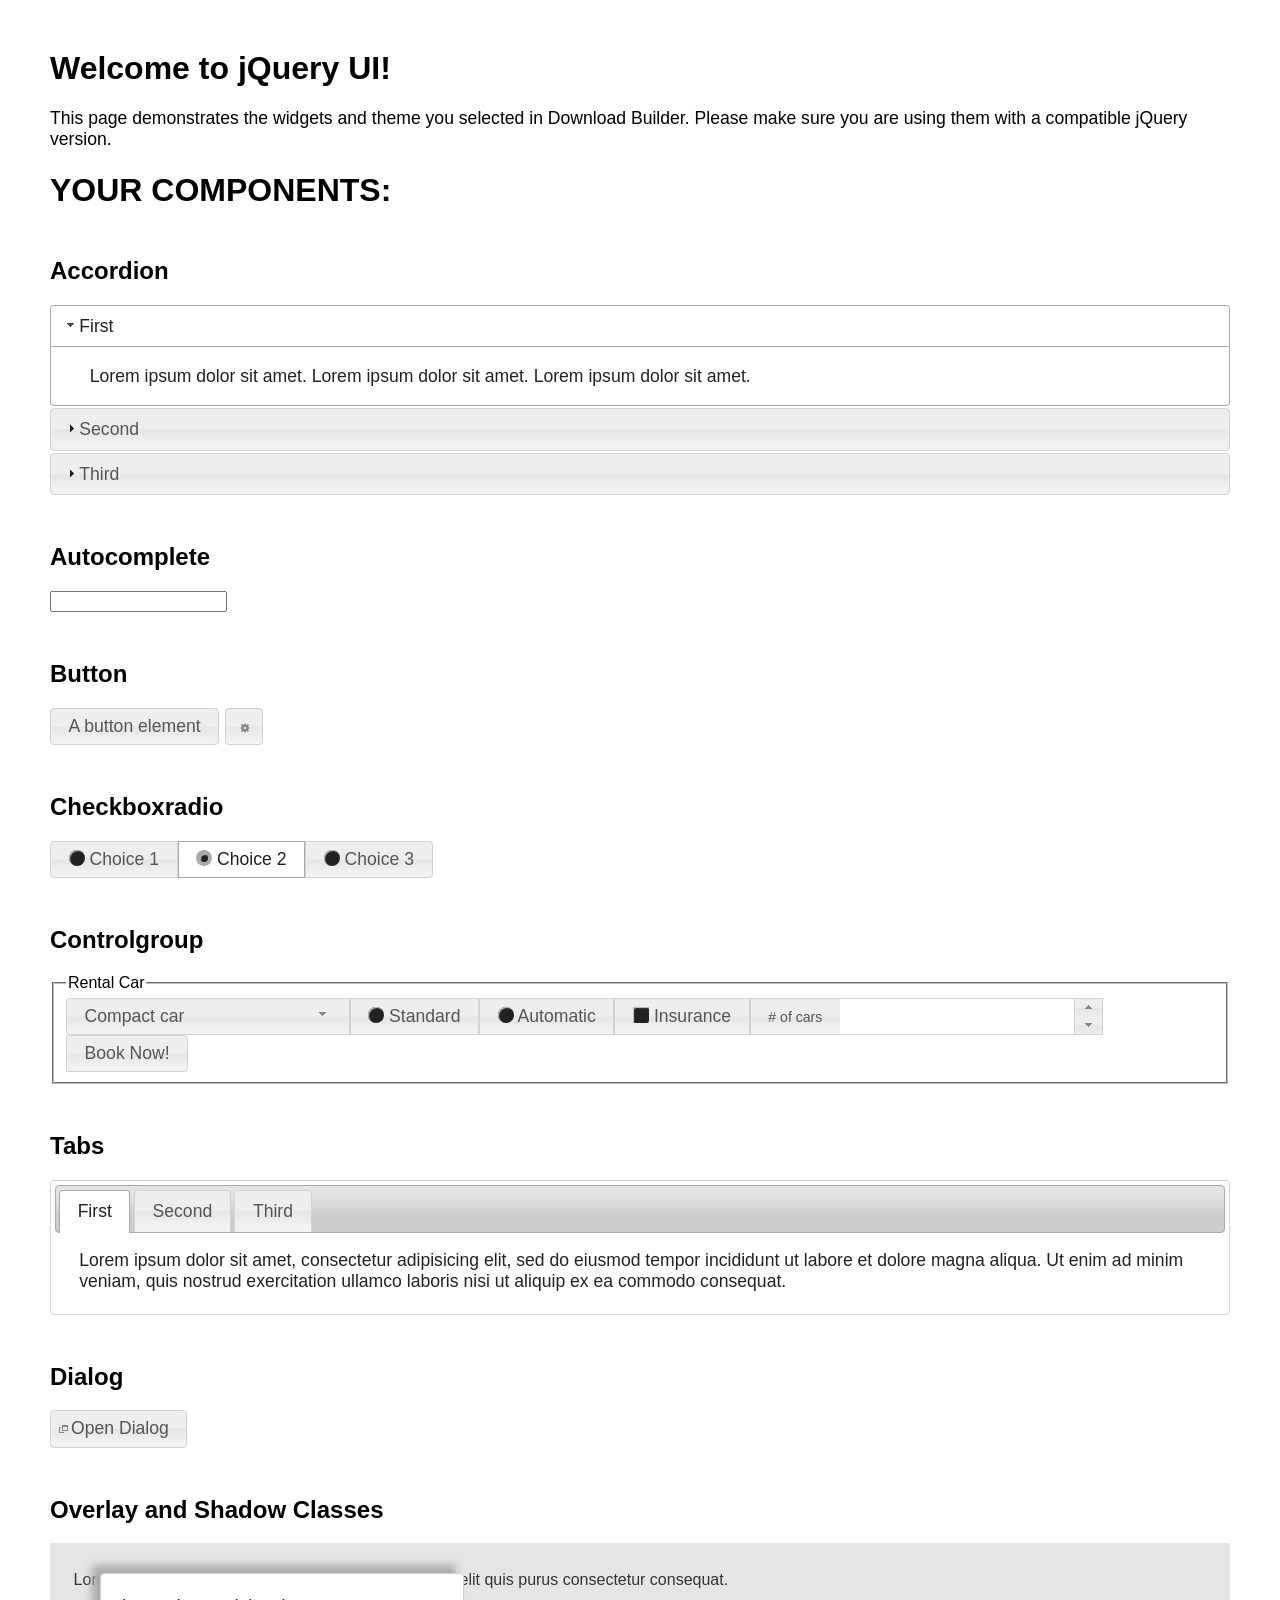
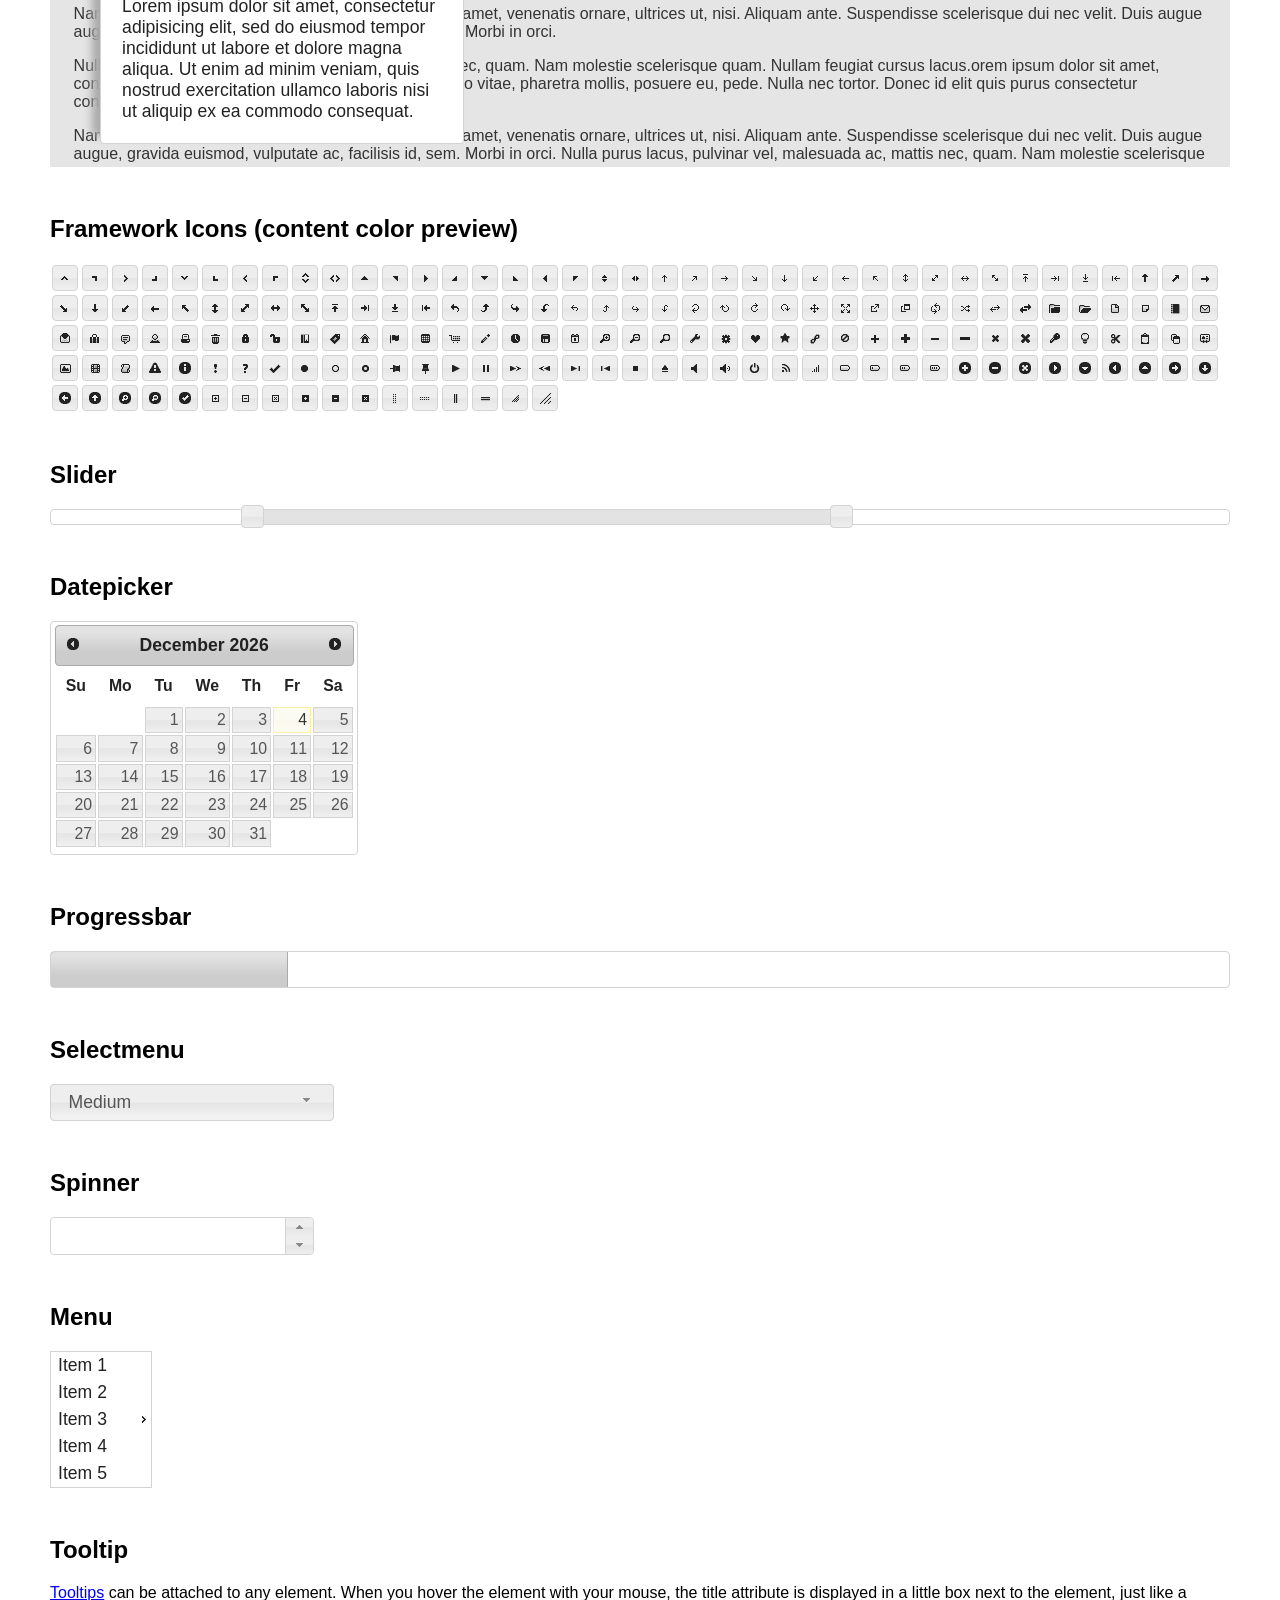
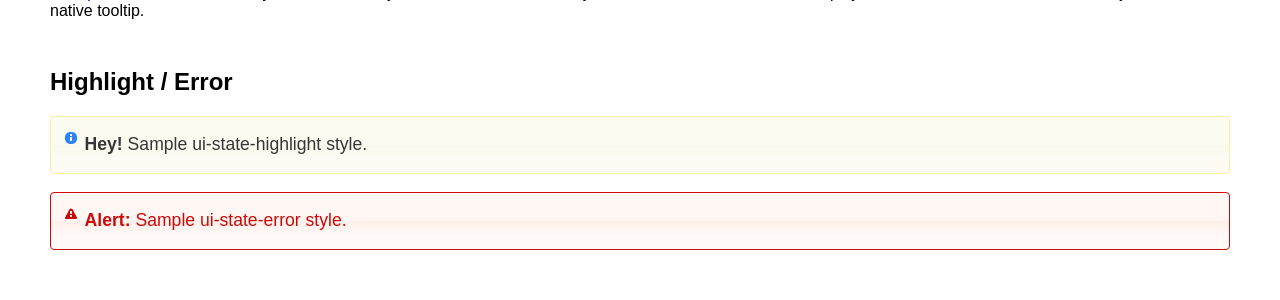
<file: libraries/jquery-ui-1.14.1.custom/index.html>
<!doctype html>
<html lang="us">
<head>
	<meta charset="utf-8">
	<title>jQuery UI Example Page</title>
	<link href="jquery-ui.css" rel="stylesheet">
	<style>
	body{
		font-family: "Trebuchet MS", sans-serif;
		margin: 50px;
	}
	.demoHeaders {
		margin-top: 2em;
	}
	#dialog-link {
		padding: .4em 1em .4em 20px;
		text-decoration: none;
		position: relative;
	}
	#dialog-link span.ui-icon {
		margin: 0 5px 0 0;
		position: absolute;
		left: .2em;
		top: 50%;
		margin-top: -8px;
	}
	#icons {
		margin: 0;
		padding: 0;
	}
	#icons li {
		margin: 2px;
		position: relative;
		padding: 4px 0;
		cursor: pointer;
		float: left;
		list-style: none;
	}
	#icons span.ui-icon {
		float: left;
		margin: 0 4px;
	}
	.fakewindowcontain .ui-widget-overlay {
		position: absolute;
	}
	select {
		width: 200px;
	}
	</style>
</head>
<body>

<h1>Welcome to jQuery UI!</h1>

<div class="ui-widget">
	<p>This page demonstrates the widgets and theme you selected in Download Builder. Please make sure you are using them with a compatible jQuery version.</p>
</div>

<h1>YOUR COMPONENTS:</h1>

<!-- Accordion -->
<h2 class="demoHeaders">Accordion</h2>
<div id="accordion">
	<h3>First</h3>
	<div>Lorem ipsum dolor sit amet. Lorem ipsum dolor sit amet. Lorem ipsum dolor sit amet.</div>
	<h3>Second</h3>
	<div>Phasellus mattis tincidunt nibh.</div>
	<h3>Third</h3>
	<div>Nam dui erat, auctor a, dignissim quis.</div>
</div>

<!-- Autocomplete -->
<h2 class="demoHeaders">Autocomplete</h2>
<div>
	<input id="autocomplete" title="type &quot;a&quot;">
</div>

<!-- Button -->
<h2 class="demoHeaders">Button</h2>
<button id="button">A button element</button>
<button id="button-icon">An icon-only button</button>

<!-- Checkboxradio -->
<h2 class="demoHeaders">Checkboxradio</h2>
<form style="margin-top: 1em;">
	<div id="radioset">
		<input type="radio" id="radio1" name="radio"><label for="radio1">Choice 1</label>
		<input type="radio" id="radio2" name="radio" checked="checked"><label for="radio2">Choice 2</label>
		<input type="radio" id="radio3" name="radio"><label for="radio3">Choice 3</label>
	</div>
</form>

<!-- Controlgroup -->
<h2 class="demoHeaders">Controlgroup</h2>
<fieldset>
	<legend>Rental Car</legend>
	<div id="controlgroup">
		<select id="car-type">
			<option>Compact car</option>
			<option>Midsize car</option>
			<option>Full size car</option>
			<option>SUV</option>
			<option>Luxury</option>
			<option>Truck</option>
			<option>Van</option>
		</select>
		<label for="transmission-standard">Standard</label>
		<input type="radio" name="transmission" id="transmission-standard">
		<label for="transmission-automatic">Automatic</label>
		<input type="radio" name="transmission" id="transmission-automatic">
		<label for="insurance">Insurance</label>
		<input type="checkbox" name="insurance" id="insurance">
		<label for="horizontal-spinner" class="ui-controlgroup-label"># of cars</label>
		<input id="horizontal-spinner" class="ui-spinner-input">
		<button>Book Now!</button>
	</div>
</fieldset>

<!-- Tabs -->
<h2 class="demoHeaders">Tabs</h2>
<div id="tabs">
	<ul>
		<li><a href="#tabs-1">First</a></li>
		<li><a href="#tabs-2">Second</a></li>
		<li><a href="#tabs-3">Third</a></li>
	</ul>
	<div id="tabs-1">Lorem ipsum dolor sit amet, consectetur adipisicing elit, sed do eiusmod tempor incididunt ut labore et dolore magna aliqua. Ut enim ad minim veniam, quis nostrud exercitation ullamco laboris nisi ut aliquip ex ea commodo consequat.</div>
	<div id="tabs-2">Phasellus mattis tincidunt nibh. Cras orci urna, blandit id, pretium vel, aliquet ornare, felis. Maecenas scelerisque sem non nisl. Fusce sed lorem in enim dictum bibendum.</div>
	<div id="tabs-3">Nam dui erat, auctor a, dignissim quis, sollicitudin eu, felis. Pellentesque nisi urna, interdum eget, sagittis et, consequat vestibulum, lacus. Mauris porttitor ullamcorper augue.</div>
</div>

<h2 class="demoHeaders">Dialog</h2>
<p>
	<button id="dialog-link" class="ui-button ui-corner-all ui-widget">
		<span class="ui-icon ui-icon-newwin"></span>Open Dialog
	</button>
</p>

<h2 class="demoHeaders">Overlay and Shadow Classes</h2>
<div style="position: relative; width: 96%; height: 200px; padding:1% 2%; overflow:hidden;" class="fakewindowcontain">
	<p>Lorem ipsum dolor sit amet,  Nulla nec tortor. Donec id elit quis purus consectetur consequat. </p><p>Nam congue semper tellus. Sed erat dolor, dapibus sit amet, venenatis ornare, ultrices ut, nisi. Aliquam ante. Suspendisse scelerisque dui nec velit. Duis augue augue, gravida euismod, vulputate ac, facilisis id, sem. Morbi in orci. </p><p>Nulla purus lacus, pulvinar vel, malesuada ac, mattis nec, quam. Nam molestie scelerisque quam. Nullam feugiat cursus lacus.orem ipsum dolor sit amet, consectetur adipiscing elit. Donec libero risus, commodo vitae, pharetra mollis, posuere eu, pede. Nulla nec tortor. Donec id elit quis purus consectetur consequat. </p><p>Nam congue semper tellus. Sed erat dolor, dapibus sit amet, venenatis ornare, ultrices ut, nisi. Aliquam ante. Suspendisse scelerisque dui nec velit. Duis augue augue, gravida euismod, vulputate ac, facilisis id, sem. Morbi in orci. Nulla purus lacus, pulvinar vel, malesuada ac, mattis nec, quam. Nam molestie scelerisque quam. </p><p>Nullam feugiat cursus lacus.orem ipsum dolor sit amet, consectetur adipiscing elit. Donec libero risus, commodo vitae, pharetra mollis, posuere eu, pede. Nulla nec tortor. Donec id elit quis purus consectetur consequat. Nam congue semper tellus. Sed erat dolor, dapibus sit amet, venenatis ornare, ultrices ut, nisi. Aliquam ante. </p><p>Suspendisse scelerisque dui nec velit. Duis augue augue, gravida euismod, vulputate ac, facilisis id, sem. Morbi in orci. Nulla purus lacus, pulvinar vel, malesuada ac, mattis nec, quam. Nam molestie scelerisque quam. Nullam feugiat cursus lacus.orem ipsum dolor sit amet, consectetur adipiscing elit. Donec libero risus, commodo vitae, pharetra mollis, posuere eu, pede. Nulla nec tortor. Donec id elit quis purus consectetur consequat. Nam congue semper tellus. Sed erat dolor, dapibus sit amet, venenatis ornare, ultrices ut, nisi. </p>

	<!-- ui-dialog -->
	<div class="ui-widget-overlay ui-front"></div>
	<div style="position: absolute; width: 320px; left: 50px; top: 30px; padding: 1.2em" class="ui-widget ui-front ui-widget-content ui-corner-all ui-widget-shadow">
		Lorem ipsum dolor sit amet, consectetur adipisicing elit, sed do eiusmod tempor incididunt ut labore et dolore magna aliqua. Ut enim ad minim veniam, quis nostrud exercitation ullamco laboris nisi ut aliquip ex ea commodo consequat.
	</div>

</div>

<!-- ui-dialog -->
<div id="dialog" title="Dialog Title">
	<p>Lorem ipsum dolor sit amet, consectetur adipisicing elit, sed do eiusmod tempor incididunt ut labore et dolore magna aliqua. Ut enim ad minim veniam, quis nostrud exercitation ullamco laboris nisi ut aliquip ex ea commodo consequat.</p>
</div>


<h2 class="demoHeaders">Framework Icons (content color preview)</h2>
<ul id="icons" class="ui-widget ui-helper-clearfix">
	<li class="ui-state-default ui-corner-all" title=".ui-icon-caret-1-n"><span class="ui-icon ui-icon-caret-1-n"></span></li>
	<li class="ui-state-default ui-corner-all" title=".ui-icon-caret-1-ne"><span class="ui-icon ui-icon-caret-1-ne"></span></li>
	<li class="ui-state-default ui-corner-all" title=".ui-icon-caret-1-e"><span class="ui-icon ui-icon-caret-1-e"></span></li>
	<li class="ui-state-default ui-corner-all" title=".ui-icon-caret-1-se"><span class="ui-icon ui-icon-caret-1-se"></span></li>
	<li class="ui-state-default ui-corner-all" title=".ui-icon-caret-1-s"><span class="ui-icon ui-icon-caret-1-s"></span></li>
	<li class="ui-state-default ui-corner-all" title=".ui-icon-caret-1-sw"><span class="ui-icon ui-icon-caret-1-sw"></span></li>
	<li class="ui-state-default ui-corner-all" title=".ui-icon-caret-1-w"><span class="ui-icon ui-icon-caret-1-w"></span></li>
	<li class="ui-state-default ui-corner-all" title=".ui-icon-caret-1-nw"><span class="ui-icon ui-icon-caret-1-nw"></span></li>
	<li class="ui-state-default ui-corner-all" title=".ui-icon-caret-2-n-s"><span class="ui-icon ui-icon-caret-2-n-s"></span></li>
	<li class="ui-state-default ui-corner-all" title=".ui-icon-caret-2-e-w"><span class="ui-icon ui-icon-caret-2-e-w"></span></li>
	<li class="ui-state-default ui-corner-all" title=".ui-icon-triangle-1-n"><span class="ui-icon ui-icon-triangle-1-n"></span></li>
	<li class="ui-state-default ui-corner-all" title=".ui-icon-triangle-1-ne"><span class="ui-icon ui-icon-triangle-1-ne"></span></li>
	<li class="ui-state-default ui-corner-all" title=".ui-icon-triangle-1-e"><span class="ui-icon ui-icon-triangle-1-e"></span></li>
	<li class="ui-state-default ui-corner-all" title=".ui-icon-triangle-1-se"><span class="ui-icon ui-icon-triangle-1-se"></span></li>
	<li class="ui-state-default ui-corner-all" title=".ui-icon-triangle-1-s"><span class="ui-icon ui-icon-triangle-1-s"></span></li>
	<li class="ui-state-default ui-corner-all" title=".ui-icon-triangle-1-sw"><span class="ui-icon ui-icon-triangle-1-sw"></span></li>
	<li class="ui-state-default ui-corner-all" title=".ui-icon-triangle-1-w"><span class="ui-icon ui-icon-triangle-1-w"></span></li>
	<li class="ui-state-default ui-corner-all" title=".ui-icon-triangle-1-nw"><span class="ui-icon ui-icon-triangle-1-nw"></span></li>
	<li class="ui-state-default ui-corner-all" title=".ui-icon-triangle-2-n-s"><span class="ui-icon ui-icon-triangle-2-n-s"></span></li>
	<li class="ui-state-default ui-corner-all" title=".ui-icon-triangle-2-e-w"><span class="ui-icon ui-icon-triangle-2-e-w"></span></li>
	<li class="ui-state-default ui-corner-all" title=".ui-icon-arrow-1-n"><span class="ui-icon ui-icon-arrow-1-n"></span></li>
	<li class="ui-state-default ui-corner-all" title=".ui-icon-arrow-1-ne"><span class="ui-icon ui-icon-arrow-1-ne"></span></li>
	<li class="ui-state-default ui-corner-all" title=".ui-icon-arrow-1-e"><span class="ui-icon ui-icon-arrow-1-e"></span></li>
	<li class="ui-state-default ui-corner-all" title=".ui-icon-arrow-1-se"><span class="ui-icon ui-icon-arrow-1-se"></span></li>
	<li class="ui-state-default ui-corner-all" title=".ui-icon-arrow-1-s"><span class="ui-icon ui-icon-arrow-1-s"></span></li>
	<li class="ui-state-default ui-corner-all" title=".ui-icon-arrow-1-sw"><span class="ui-icon ui-icon-arrow-1-sw"></span></li>
	<li class="ui-state-default ui-corner-all" title=".ui-icon-arrow-1-w"><span class="ui-icon ui-icon-arrow-1-w"></span></li>
	<li class="ui-state-default ui-corner-all" title=".ui-icon-arrow-1-nw"><span class="ui-icon ui-icon-arrow-1-nw"></span></li>
	<li class="ui-state-default ui-corner-all" title=".ui-icon-arrow-2-n-s"><span class="ui-icon ui-icon-arrow-2-n-s"></span></li>
	<li class="ui-state-default ui-corner-all" title=".ui-icon-arrow-2-ne-sw"><span class="ui-icon ui-icon-arrow-2-ne-sw"></span></li>
	<li class="ui-state-default ui-corner-all" title=".ui-icon-arrow-2-e-w"><span class="ui-icon ui-icon-arrow-2-e-w"></span></li>
	<li class="ui-state-default ui-corner-all" title=".ui-icon-arrow-2-se-nw"><span class="ui-icon ui-icon-arrow-2-se-nw"></span></li>
	<li class="ui-state-default ui-corner-all" title=".ui-icon-arrowstop-1-n"><span class="ui-icon ui-icon-arrowstop-1-n"></span></li>
	<li class="ui-state-default ui-corner-all" title=".ui-icon-arrowstop-1-e"><span class="ui-icon ui-icon-arrowstop-1-e"></span></li>
	<li class="ui-state-default ui-corner-all" title=".ui-icon-arrowstop-1-s"><span class="ui-icon ui-icon-arrowstop-1-s"></span></li>
	<li class="ui-state-default ui-corner-all" title=".ui-icon-arrowstop-1-w"><span class="ui-icon ui-icon-arrowstop-1-w"></span></li>
	<li class="ui-state-default ui-corner-all" title=".ui-icon-arrowthick-1-n"><span class="ui-icon ui-icon-arrowthick-1-n"></span></li>
	<li class="ui-state-default ui-corner-all" title=".ui-icon-arrowthick-1-ne"><span class="ui-icon ui-icon-arrowthick-1-ne"></span></li>
	<li class="ui-state-default ui-corner-all" title=".ui-icon-arrowthick-1-e"><span class="ui-icon ui-icon-arrowthick-1-e"></span></li>
	<li class="ui-state-default ui-corner-all" title=".ui-icon-arrowthick-1-se"><span class="ui-icon ui-icon-arrowthick-1-se"></span></li>
	<li class="ui-state-default ui-corner-all" title=".ui-icon-arrowthick-1-s"><span class="ui-icon ui-icon-arrowthick-1-s"></span></li>
	<li class="ui-state-default ui-corner-all" title=".ui-icon-arrowthick-1-sw"><span class="ui-icon ui-icon-arrowthick-1-sw"></span></li>
	<li class="ui-state-default ui-corner-all" title=".ui-icon-arrowthick-1-w"><span class="ui-icon ui-icon-arrowthick-1-w"></span></li>
	<li class="ui-state-default ui-corner-all" title=".ui-icon-arrowthick-1-nw"><span class="ui-icon ui-icon-arrowthick-1-nw"></span></li>
	<li class="ui-state-default ui-corner-all" title=".ui-icon-arrowthick-2-n-s"><span class="ui-icon ui-icon-arrowthick-2-n-s"></span></li>
	<li class="ui-state-default ui-corner-all" title=".ui-icon-arrowthick-2-ne-sw"><span class="ui-icon ui-icon-arrowthick-2-ne-sw"></span></li>
	<li class="ui-state-default ui-corner-all" title=".ui-icon-arrowthick-2-e-w"><span class="ui-icon ui-icon-arrowthick-2-e-w"></span></li>
	<li class="ui-state-default ui-corner-all" title=".ui-icon-arrowthick-2-se-nw"><span class="ui-icon ui-icon-arrowthick-2-se-nw"></span></li>
	<li class="ui-state-default ui-corner-all" title=".ui-icon-arrowthickstop-1-n"><span class="ui-icon ui-icon-arrowthickstop-1-n"></span></li>
	<li class="ui-state-default ui-corner-all" title=".ui-icon-arrowthickstop-1-e"><span class="ui-icon ui-icon-arrowthickstop-1-e"></span></li>
	<li class="ui-state-default ui-corner-all" title=".ui-icon-arrowthickstop-1-s"><span class="ui-icon ui-icon-arrowthickstop-1-s"></span></li>
	<li class="ui-state-default ui-corner-all" title=".ui-icon-arrowthickstop-1-w"><span class="ui-icon ui-icon-arrowthickstop-1-w"></span></li>
	<li class="ui-state-default ui-corner-all" title=".ui-icon-arrowreturnthick-1-w"><span class="ui-icon ui-icon-arrowreturnthick-1-w"></span></li>
	<li class="ui-state-default ui-corner-all" title=".ui-icon-arrowreturnthick-1-n"><span class="ui-icon ui-icon-arrowreturnthick-1-n"></span></li>
	<li class="ui-state-default ui-corner-all" title=".ui-icon-arrowreturnthick-1-e"><span class="ui-icon ui-icon-arrowreturnthick-1-e"></span></li>
	<li class="ui-state-default ui-corner-all" title=".ui-icon-arrowreturnthick-1-s"><span class="ui-icon ui-icon-arrowreturnthick-1-s"></span></li>
	<li class="ui-state-default ui-corner-all" title=".ui-icon-arrowreturn-1-w"><span class="ui-icon ui-icon-arrowreturn-1-w"></span></li>
	<li class="ui-state-default ui-corner-all" title=".ui-icon-arrowreturn-1-n"><span class="ui-icon ui-icon-arrowreturn-1-n"></span></li>
	<li class="ui-state-default ui-corner-all" title=".ui-icon-arrowreturn-1-e"><span class="ui-icon ui-icon-arrowreturn-1-e"></span></li>
	<li class="ui-state-default ui-corner-all" title=".ui-icon-arrowreturn-1-s"><span class="ui-icon ui-icon-arrowreturn-1-s"></span></li>
	<li class="ui-state-default ui-corner-all" title=".ui-icon-arrowrefresh-1-w"><span class="ui-icon ui-icon-arrowrefresh-1-w"></span></li>
	<li class="ui-state-default ui-corner-all" title=".ui-icon-arrowrefresh-1-n"><span class="ui-icon ui-icon-arrowrefresh-1-n"></span></li>
	<li class="ui-state-default ui-corner-all" title=".ui-icon-arrowrefresh-1-e"><span class="ui-icon ui-icon-arrowrefresh-1-e"></span></li>
	<li class="ui-state-default ui-corner-all" title=".ui-icon-arrowrefresh-1-s"><span class="ui-icon ui-icon-arrowrefresh-1-s"></span></li>
	<li class="ui-state-default ui-corner-all" title=".ui-icon-arrow-4"><span class="ui-icon ui-icon-arrow-4"></span></li>
	<li class="ui-state-default ui-corner-all" title=".ui-icon-arrow-4-diag"><span class="ui-icon ui-icon-arrow-4-diag"></span></li>
	<li class="ui-state-default ui-corner-all" title=".ui-icon-extlink"><span class="ui-icon ui-icon-extlink"></span></li>
	<li class="ui-state-default ui-corner-all" title=".ui-icon-newwin"><span class="ui-icon ui-icon-newwin"></span></li>
	<li class="ui-state-default ui-corner-all" title=".ui-icon-refresh"><span class="ui-icon ui-icon-refresh"></span></li>
	<li class="ui-state-default ui-corner-all" title=".ui-icon-shuffle"><span class="ui-icon ui-icon-shuffle"></span></li>
	<li class="ui-state-default ui-corner-all" title=".ui-icon-transfer-e-w"><span class="ui-icon ui-icon-transfer-e-w"></span></li>
	<li class="ui-state-default ui-corner-all" title=".ui-icon-transferthick-e-w"><span class="ui-icon ui-icon-transferthick-e-w"></span></li>
	<li class="ui-state-default ui-corner-all" title=".ui-icon-folder-collapsed"><span class="ui-icon ui-icon-folder-collapsed"></span></li>
	<li class="ui-state-default ui-corner-all" title=".ui-icon-folder-open"><span class="ui-icon ui-icon-folder-open"></span></li>
	<li class="ui-state-default ui-corner-all" title=".ui-icon-document"><span class="ui-icon ui-icon-document"></span></li>
	<li class="ui-state-default ui-corner-all" title=".ui-icon-document-b"><span class="ui-icon ui-icon-document-b"></span></li>
	<li class="ui-state-default ui-corner-all" title=".ui-icon-note"><span class="ui-icon ui-icon-note"></span></li>
	<li class="ui-state-default ui-corner-all" title=".ui-icon-mail-closed"><span class="ui-icon ui-icon-mail-closed"></span></li>
	<li class="ui-state-default ui-corner-all" title=".ui-icon-mail-open"><span class="ui-icon ui-icon-mail-open"></span></li>
	<li class="ui-state-default ui-corner-all" title=".ui-icon-suitcase"><span class="ui-icon ui-icon-suitcase"></span></li>
	<li class="ui-state-default ui-corner-all" title=".ui-icon-comment"><span class="ui-icon ui-icon-comment"></span></li>
	<li class="ui-state-default ui-corner-all" title=".ui-icon-person"><span class="ui-icon ui-icon-person"></span></li>
	<li class="ui-state-default ui-corner-all" title=".ui-icon-print"><span class="ui-icon ui-icon-print"></span></li>
	<li class="ui-state-default ui-corner-all" title=".ui-icon-trash"><span class="ui-icon ui-icon-trash"></span></li>
	<li class="ui-state-default ui-corner-all" title=".ui-icon-locked"><span class="ui-icon ui-icon-locked"></span></li>
	<li class="ui-state-default ui-corner-all" title=".ui-icon-unlocked"><span class="ui-icon ui-icon-unlocked"></span></li>
	<li class="ui-state-default ui-corner-all" title=".ui-icon-bookmark"><span class="ui-icon ui-icon-bookmark"></span></li>
	<li class="ui-state-default ui-corner-all" title=".ui-icon-tag"><span class="ui-icon ui-icon-tag"></span></li>
	<li class="ui-state-default ui-corner-all" title=".ui-icon-home"><span class="ui-icon ui-icon-home"></span></li>
	<li class="ui-state-default ui-corner-all" title=".ui-icon-flag"><span class="ui-icon ui-icon-flag"></span></li>
	<li class="ui-state-default ui-corner-all" title=".ui-icon-calculator"><span class="ui-icon ui-icon-calculator"></span></li>
	<li class="ui-state-default ui-corner-all" title=".ui-icon-cart"><span class="ui-icon ui-icon-cart"></span></li>
	<li class="ui-state-default ui-corner-all" title=".ui-icon-pencil"><span class="ui-icon ui-icon-pencil"></span></li>
	<li class="ui-state-default ui-corner-all" title=".ui-icon-clock"><span class="ui-icon ui-icon-clock"></span></li>
	<li class="ui-state-default ui-corner-all" title=".ui-icon-disk"><span class="ui-icon ui-icon-disk"></span></li>
	<li class="ui-state-default ui-corner-all" title=".ui-icon-calendar"><span class="ui-icon ui-icon-calendar"></span></li>
	<li class="ui-state-default ui-corner-all" title=".ui-icon-zoomin"><span class="ui-icon ui-icon-zoomin"></span></li>
	<li class="ui-state-default ui-corner-all" title=".ui-icon-zoomout"><span class="ui-icon ui-icon-zoomout"></span></li>
	<li class="ui-state-default ui-corner-all" title=".ui-icon-search"><span class="ui-icon ui-icon-search"></span></li>
	<li class="ui-state-default ui-corner-all" title=".ui-icon-wrench"><span class="ui-icon ui-icon-wrench"></span></li>
	<li class="ui-state-default ui-corner-all" title=".ui-icon-gear"><span class="ui-icon ui-icon-gear"></span></li>
	<li class="ui-state-default ui-corner-all" title=".ui-icon-heart"><span class="ui-icon ui-icon-heart"></span></li>
	<li class="ui-state-default ui-corner-all" title=".ui-icon-star"><span class="ui-icon ui-icon-star"></span></li>
	<li class="ui-state-default ui-corner-all" title=".ui-icon-link"><span class="ui-icon ui-icon-link"></span></li>
	<li class="ui-state-default ui-corner-all" title=".ui-icon-cancel"><span class="ui-icon ui-icon-cancel"></span></li>
	<li class="ui-state-default ui-corner-all" title=".ui-icon-plus"><span class="ui-icon ui-icon-plus"></span></li>
	<li class="ui-state-default ui-corner-all" title=".ui-icon-plusthick"><span class="ui-icon ui-icon-plusthick"></span></li>
	<li class="ui-state-default ui-corner-all" title=".ui-icon-minus"><span class="ui-icon ui-icon-minus"></span></li>
	<li class="ui-state-default ui-corner-all" title=".ui-icon-minusthick"><span class="ui-icon ui-icon-minusthick"></span></li>
	<li class="ui-state-default ui-corner-all" title=".ui-icon-close"><span class="ui-icon ui-icon-close"></span></li>
	<li class="ui-state-default ui-corner-all" title=".ui-icon-closethick"><span class="ui-icon ui-icon-closethick"></span></li>
	<li class="ui-state-default ui-corner-all" title=".ui-icon-key"><span class="ui-icon ui-icon-key"></span></li>
	<li class="ui-state-default ui-corner-all" title=".ui-icon-lightbulb"><span class="ui-icon ui-icon-lightbulb"></span></li>
	<li class="ui-state-default ui-corner-all" title=".ui-icon-scissors"><span class="ui-icon ui-icon-scissors"></span></li>
	<li class="ui-state-default ui-corner-all" title=".ui-icon-clipboard"><span class="ui-icon ui-icon-clipboard"></span></li>
	<li class="ui-state-default ui-corner-all" title=".ui-icon-copy"><span class="ui-icon ui-icon-copy"></span></li>
	<li class="ui-state-default ui-corner-all" title=".ui-icon-contact"><span class="ui-icon ui-icon-contact"></span></li>
	<li class="ui-state-default ui-corner-all" title=".ui-icon-image"><span class="ui-icon ui-icon-image"></span></li>
	<li class="ui-state-default ui-corner-all" title=".ui-icon-video"><span class="ui-icon ui-icon-video"></span></li>
	<li class="ui-state-default ui-corner-all" title=".ui-icon-script"><span class="ui-icon ui-icon-script"></span></li>
	<li class="ui-state-default ui-corner-all" title=".ui-icon-alert"><span class="ui-icon ui-icon-alert"></span></li>
	<li class="ui-state-default ui-corner-all" title=".ui-icon-info"><span class="ui-icon ui-icon-info"></span></li>
	<li class="ui-state-default ui-corner-all" title=".ui-icon-notice"><span class="ui-icon ui-icon-notice"></span></li>
	<li class="ui-state-default ui-corner-all" title=".ui-icon-help"><span class="ui-icon ui-icon-help"></span></li>
	<li class="ui-state-default ui-corner-all" title=".ui-icon-check"><span class="ui-icon ui-icon-check"></span></li>
	<li class="ui-state-default ui-corner-all" title=".ui-icon-bullet"><span class="ui-icon ui-icon-bullet"></span></li>
	<li class="ui-state-default ui-corner-all" title=".ui-icon-radio-off"><span class="ui-icon ui-icon-radio-off"></span></li>
	<li class="ui-state-default ui-corner-all" title=".ui-icon-radio-on"><span class="ui-icon ui-icon-radio-on"></span></li>
	<li class="ui-state-default ui-corner-all" title=".ui-icon-pin-w"><span class="ui-icon ui-icon-pin-w"></span></li>
	<li class="ui-state-default ui-corner-all" title=".ui-icon-pin-s"><span class="ui-icon ui-icon-pin-s"></span></li>
	<li class="ui-state-default ui-corner-all" title=".ui-icon-play"><span class="ui-icon ui-icon-play"></span></li>
	<li class="ui-state-default ui-corner-all" title=".ui-icon-pause"><span class="ui-icon ui-icon-pause"></span></li>
	<li class="ui-state-default ui-corner-all" title=".ui-icon-seek-next"><span class="ui-icon ui-icon-seek-next"></span></li>
	<li class="ui-state-default ui-corner-all" title=".ui-icon-seek-prev"><span class="ui-icon ui-icon-seek-prev"></span></li>
	<li class="ui-state-default ui-corner-all" title=".ui-icon-seek-end"><span class="ui-icon ui-icon-seek-end"></span></li>
	<li class="ui-state-default ui-corner-all" title=".ui-icon-seek-first"><span class="ui-icon ui-icon-seek-first"></span></li>
	<li class="ui-state-default ui-corner-all" title=".ui-icon-stop"><span class="ui-icon ui-icon-stop"></span></li>
	<li class="ui-state-default ui-corner-all" title=".ui-icon-eject"><span class="ui-icon ui-icon-eject"></span></li>
	<li class="ui-state-default ui-corner-all" title=".ui-icon-volume-off"><span class="ui-icon ui-icon-volume-off"></span></li>
	<li class="ui-state-default ui-corner-all" title=".ui-icon-volume-on"><span class="ui-icon ui-icon-volume-on"></span></li>
	<li class="ui-state-default ui-corner-all" title=".ui-icon-power"><span class="ui-icon ui-icon-power"></span></li>
	<li class="ui-state-default ui-corner-all" title=".ui-icon-signal-diag"><span class="ui-icon ui-icon-signal-diag"></span></li>
	<li class="ui-state-default ui-corner-all" title=".ui-icon-signal"><span class="ui-icon ui-icon-signal"></span></li>
	<li class="ui-state-default ui-corner-all" title=".ui-icon-battery-0"><span class="ui-icon ui-icon-battery-0"></span></li>
	<li class="ui-state-default ui-corner-all" title=".ui-icon-battery-1"><span class="ui-icon ui-icon-battery-1"></span></li>
	<li class="ui-state-default ui-corner-all" title=".ui-icon-battery-2"><span class="ui-icon ui-icon-battery-2"></span></li>
	<li class="ui-state-default ui-corner-all" title=".ui-icon-battery-3"><span class="ui-icon ui-icon-battery-3"></span></li>
	<li class="ui-state-default ui-corner-all" title=".ui-icon-circle-plus"><span class="ui-icon ui-icon-circle-plus"></span></li>
	<li class="ui-state-default ui-corner-all" title=".ui-icon-circle-minus"><span class="ui-icon ui-icon-circle-minus"></span></li>
	<li class="ui-state-default ui-corner-all" title=".ui-icon-circle-close"><span class="ui-icon ui-icon-circle-close"></span></li>
	<li class="ui-state-default ui-corner-all" title=".ui-icon-circle-triangle-e"><span class="ui-icon ui-icon-circle-triangle-e"></span></li>
	<li class="ui-state-default ui-corner-all" title=".ui-icon-circle-triangle-s"><span class="ui-icon ui-icon-circle-triangle-s"></span></li>
	<li class="ui-state-default ui-corner-all" title=".ui-icon-circle-triangle-w"><span class="ui-icon ui-icon-circle-triangle-w"></span></li>
	<li class="ui-state-default ui-corner-all" title=".ui-icon-circle-triangle-n"><span class="ui-icon ui-icon-circle-triangle-n"></span></li>
	<li class="ui-state-default ui-corner-all" title=".ui-icon-circle-arrow-e"><span class="ui-icon ui-icon-circle-arrow-e"></span></li>
	<li class="ui-state-default ui-corner-all" title=".ui-icon-circle-arrow-s"><span class="ui-icon ui-icon-circle-arrow-s"></span></li>
	<li class="ui-state-default ui-corner-all" title=".ui-icon-circle-arrow-w"><span class="ui-icon ui-icon-circle-arrow-w"></span></li>
	<li class="ui-state-default ui-corner-all" title=".ui-icon-circle-arrow-n"><span class="ui-icon ui-icon-circle-arrow-n"></span></li>
	<li class="ui-state-default ui-corner-all" title=".ui-icon-circle-zoomin"><span class="ui-icon ui-icon-circle-zoomin"></span></li>
	<li class="ui-state-default ui-corner-all" title=".ui-icon-circle-zoomout"><span class="ui-icon ui-icon-circle-zoomout"></span></li>
	<li class="ui-state-default ui-corner-all" title=".ui-icon-circle-check"><span class="ui-icon ui-icon-circle-check"></span></li>
	<li class="ui-state-default ui-corner-all" title=".ui-icon-circlesmall-plus"><span class="ui-icon ui-icon-circlesmall-plus"></span></li>
	<li class="ui-state-default ui-corner-all" title=".ui-icon-circlesmall-minus"><span class="ui-icon ui-icon-circlesmall-minus"></span></li>
	<li class="ui-state-default ui-corner-all" title=".ui-icon-circlesmall-close"><span class="ui-icon ui-icon-circlesmall-close"></span></li>
	<li class="ui-state-default ui-corner-all" title=".ui-icon-squaresmall-plus"><span class="ui-icon ui-icon-squaresmall-plus"></span></li>
	<li class="ui-state-default ui-corner-all" title=".ui-icon-squaresmall-minus"><span class="ui-icon ui-icon-squaresmall-minus"></span></li>
	<li class="ui-state-default ui-corner-all" title=".ui-icon-squaresmall-close"><span class="ui-icon ui-icon-squaresmall-close"></span></li>
	<li class="ui-state-default ui-corner-all" title=".ui-icon-grip-dotted-vertical"><span class="ui-icon ui-icon-grip-dotted-vertical"></span></li>
	<li class="ui-state-default ui-corner-all" title=".ui-icon-grip-dotted-horizontal"><span class="ui-icon ui-icon-grip-dotted-horizontal"></span></li>
	<li class="ui-state-default ui-corner-all" title=".ui-icon-grip-solid-vertical"><span class="ui-icon ui-icon-grip-solid-vertical"></span></li>
	<li class="ui-state-default ui-corner-all" title=".ui-icon-grip-solid-horizontal"><span class="ui-icon ui-icon-grip-solid-horizontal"></span></li>
	<li class="ui-state-default ui-corner-all" title=".ui-icon-gripsmall-diagonal-se"><span class="ui-icon ui-icon-gripsmall-diagonal-se"></span></li>
	<li class="ui-state-default ui-corner-all" title=".ui-icon-grip-diagonal-se"><span class="ui-icon ui-icon-grip-diagonal-se"></span></li>
</ul>

<!-- Slider -->
<h2 class="demoHeaders">Slider</h2>
<div id="slider"></div>

<!-- Datepicker -->
<h2 class="demoHeaders">Datepicker</h2>
<div id="datepicker"></div>

<!-- Progressbar -->
<h2 class="demoHeaders">Progressbar</h2>
<div id="progressbar"></div>

<!-- Progressbar -->
<h2 class="demoHeaders">Selectmenu</h2>
<select id="selectmenu">
	<option>Slower</option>
	<option>Slow</option>
	<option selected="selected">Medium</option>
	<option>Fast</option>
	<option>Faster</option>
</select>

<!-- Spinner -->
<h2 class="demoHeaders">Spinner</h2>
<input id="spinner">

<!-- Menu -->
<h2 class="demoHeaders">Menu</h2>
<ul style="width:100px;" id="menu">
	<li><div>Item 1</div></li>
	<li><div>Item 2</div></li>
	<li><div>Item 3</div>
		<ul>
			<li><div>Item 3-1</div></li>
			<li><div>Item 3-2</div></li>
			<li><div>Item 3-3</div></li>
			<li><div>Item 3-4</div></li>
			<li><div>Item 3-5</div></li>
		</ul>
	</li>
	<li><div>Item 4</div></li>
	<li><div>Item 5</div></li>
</ul>

<!-- Tooltip -->
<h2 class="demoHeaders">Tooltip</h2>
<p id="tooltip">
	<a href="#" title="That&apos;s what this widget is">Tooltips</a> can be attached to any element. When you hover
the element with your mouse, the title attribute is displayed in a little box next to the element, just like a native tooltip.
</p>

<!-- Highlight / Error -->
<h2 class="demoHeaders">Highlight / Error</h2>
<div class="ui-widget">
	<div class="ui-state-highlight ui-corner-all" style="margin-top: 20px; padding: 0 .7em;">
		<p><span class="ui-icon ui-icon-info" style="float: left; margin-right: .3em;"></span>
		<strong>Hey!</strong> Sample ui-state-highlight style.</p>
	</div>
</div>
<br>
<div class="ui-widget">
	<div class="ui-state-error ui-corner-all" style="padding: 0 .7em;">
		<p><span class="ui-icon ui-icon-alert" style="float: left; margin-right: .3em;"></span>
		<strong>Alert:</strong> Sample ui-state-error style.</p>
	</div>
</div>

<script src="external/jquery/jquery.js"></script>
<script src="jquery-ui.js"></script>
<script>
$( "#accordion" ).accordion();

var availableTags = [
	"ActionScript",
	"AppleScript",
	"Asp",
	"BASIC",
	"C",
	"C++",
	"Clojure",
	"COBOL",
	"ColdFusion",
	"Erlang",
	"Fortran",
	"Groovy",
	"Haskell",
	"Java",
	"JavaScript",
	"Lisp",
	"Perl",
	"PHP",
	"Python",
	"Ruby",
	"Scala",
	"Scheme"
];
$( "#autocomplete" ).autocomplete({
	source: availableTags
});

$( "#button" ).button();
$( "#button-icon" ).button({
	icon: "ui-icon-gear",
	showLabel: false
});

$( "#radioset" ).controlgroup();

$( "#controlgroup" ).controlgroup();

$( "#tabs" ).tabs();

$( "#dialog" ).dialog({
	autoOpen: false,
	width: 400,
	buttons: [
		{
			text: "Ok",
			click: function() {
				$( this ).dialog( "close" );
			}
		},
		{
			text: "Cancel",
			click: function() {
				$( this ).dialog( "close" );
			}
		}
	]
});

// Link to open the dialog
$( "#dialog-link" ).click(function( event ) {
	$( "#dialog" ).dialog( "open" );
	event.preventDefault();
});

$( "#datepicker" ).datepicker({
	inline: true
});

$( "#slider" ).slider({
	range: true,
	values: [ 17, 67 ]
});

$( "#progressbar" ).progressbar({
	value: 20
});

$( "#spinner" ).spinner();

$( "#menu" ).menu();

$( "#tooltip" ).tooltip();

$( "#selectmenu" ).selectmenu();

// Hover states on the static widgets
$( "#dialog-link, #icons li" ).hover(
	function() {
		$( this ).addClass( "ui-state-hover" );
	},
	function() {
		$( this ).removeClass( "ui-state-hover" );
	}
);
</script>
</body>
</html>
</file>
